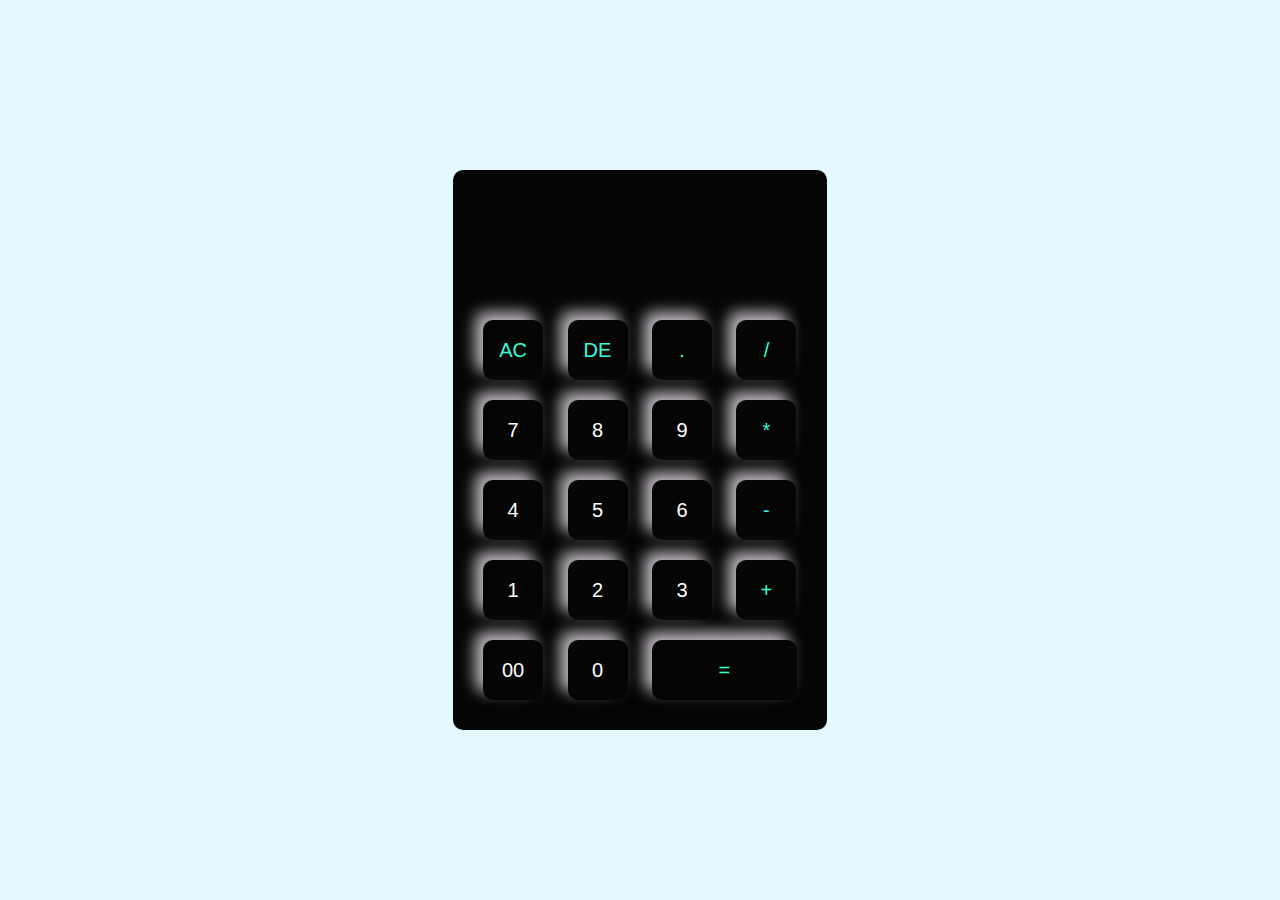
<file: calculator/index.html>
<!DOCTYPE html>
<html>
    <head>
        <meta name="viewport" content="width=device-width, initial-scale=1.0">
        <title>Calculator</title>
        <link rel="stylesheet" href="style.css">
    </head>
    <body>
    <div class="container">  
      <div class="calculator">
        <form>
            <div class="display">
                <input type="text" name="display">
            </div>
            <div>
                <input type="button" value="AC" onclick="display.value = ''" class="operator">
                <input type="button" value="DE" onclick="display.value = display.value.toString().slice(0,-1)" class="operator">
                <input type="button" value="." onclick="display.value += '.'" class="operator">
                <input type="button" value="/" onclick="display.value += '/'" class="operator">
            </div>
            <div>
                <input type="button" value="7" onclick="display.value += '7'">
                <input type="button" value="8" onclick="display.value += '8'">
                <input type="button" value="9" onclick="display.value += '9'">
                <input type="button" value="*" onclick="display.value += '*'" class="operator">
            </div>
            <div>
                <input type="button" value="4" onclick="display.value += '4'">
                <input type="button" value="5" onclick="display.value += '5'">
                <input type="button" value="6" onclick="display.value += '6'">
                <input type="button" value="-" onclick="display.value += '-'" class="operator">
            </div>
            <div>
                <input type="button" value="1" onclick="display.value += '1'">
                <input type="button" value="2" onclick="display.value += '2'">
                <input type="button" value="3" onclick="display.value += '3'">
                <input type="button" value="+" onclick="display.value += '+'" class="operator">
            </div>
            <div>
                <input type="button" value="00" onclick="display.value += '00'" >
                <input type="button" value="0" onclick="display.value += '0'">
                <input type="button" value="=" onclick="display.value=eval(display.value)"class="equal operator">
                
            </div>
        </form>
      </div>
    </div>
    </body>
</html>
</file>
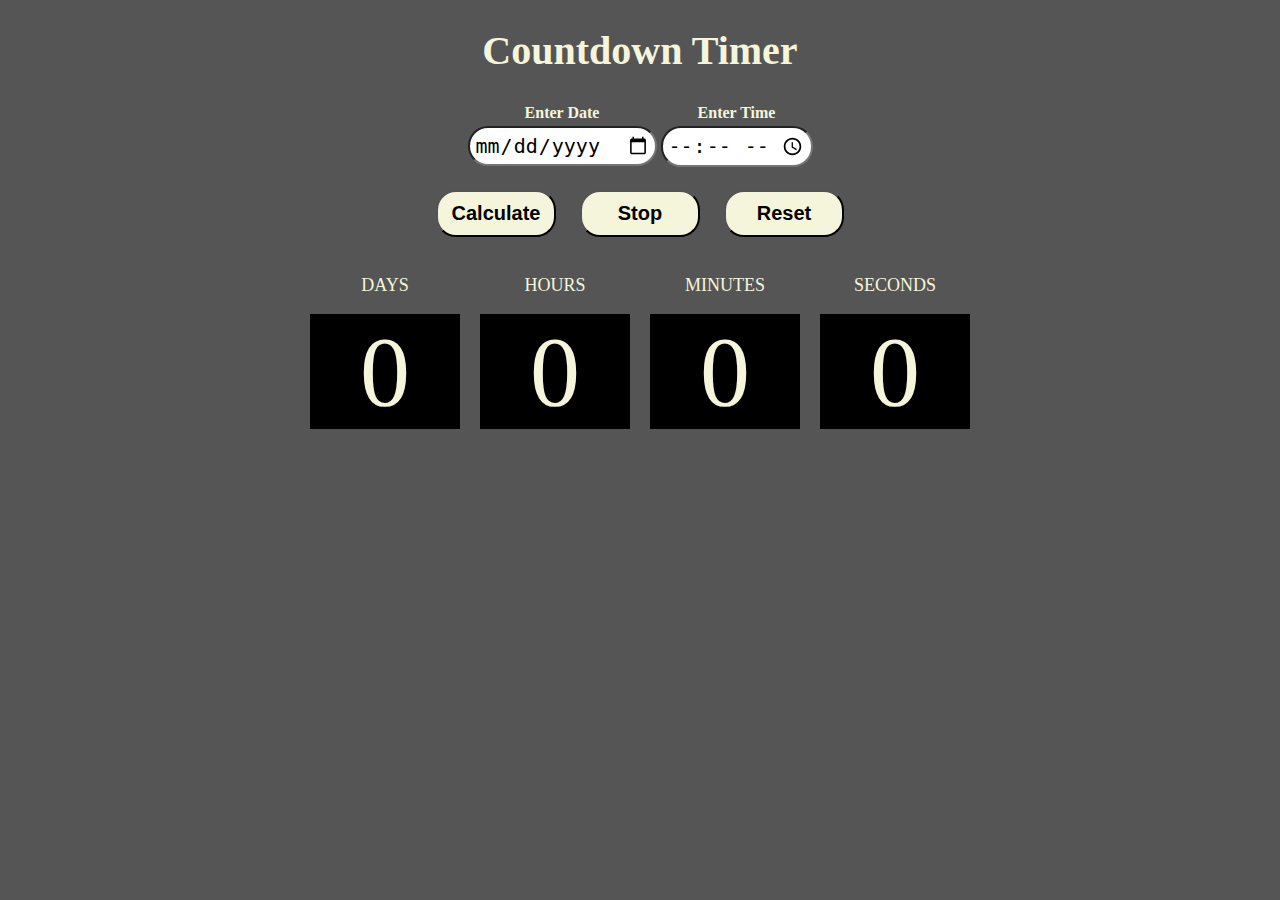
<file: count-down timer/index.html>
<!DOCTYPE html>
<html>
    <head>
        <title>Countdown Timer</title>
        <link rel="stylesheet" href="style.css">
        <script src="script.js"></script>
    </head>
    <body>
          <h1>Countdown Timer</h1>
          <table>
            <thead>
                <tr>
                    <th>Enter Date</th>
                    <th>Enter Time</th>
                </tr>


            </thead>
            <tbody>
                <tr>
                    <td><input type="date" id="date"></td>
                    <td><input type="time" id="time"></td>
                </tr>
            
            </tbody>
          </table>
          <button id="calculate">Calculate</button>
          <button id="stop">Stop</button>
          <button id="reset">Reset</button>

          <div class="countdown">
            <div>
                <p class="heading">DAYS</p>
                <div class="Time" id="countdown-days">0</div>
            </div>
            <div>
                <p class="heading">HOURS</p>
                <div class="Time" id="countdown-hours">0</div>
            </div>
            <div>
                <p class="heading">MINUTES</p>
                <div class="Time" id="countdown-minutes">0</div>
            </div>
            <div>
                <p class="heading">SECONDS</p>
                <div class="Time" id="countdown-seconds">0</div>
            </div>
          </div>
    </body>
</html>
</file>
<file: calculator/style.css>
*{
    margin: 0;
    padding: 0;
    font-family: 'poppins',sans-serif;
    box-sizing: border-box;
}
.container{
    width: 100%;
    height: 100vh;
    background: #e3f9ff;
    display: flex;
    align-items: center;
    justify-content: center;
}
.calculator {
    background: #050505;
    padding: 20px;
    border-radius: 10px;
    
}
.calculator form input{
    border: 0;
    outline: 0;
    width: 60px;
    height: 60px;
    border-radius: 10px;
    box-shadow: -8px -8px 15px rgba(223, 217, 225, 0.856),5px 5px 15px rgba(0,0,0, 0.2);
    background: transparent;
    font-size: 20px;
    color: #fff ;
    cursor: pointer;
    margin: 10px;
}
form .display{
    display: flex;
    justify-content: flex-end;
    margin: 20px 0;
}
form .display input{
    text-align: right;
    flex: 1;
    font-size: 45px;
    box-shadow: none;
}
form input.equal{
    width: 145px;
}
form input.operator{
    color: #33ffd8;

}
</file>
<file: count-down timer/style.css>
body{
    text-align: center;
    background-color: #555;
}
h1{
    color: beige;
    font-size: 40px;

}
table{
    margin: auto;
}
th {
    color: beige;
}
input {
    font-size: 20px;
    padding: 5px;
    border-radius: 20px;
}
button {
    min-width: 120px;
    margin: 20px 10px;
    padding: 10px;
    border-radius: 20px;
    font-size: 20px;
    background-color: beige;
    font-weight: 700;
}

.countdown {
    display: flex;
    justify-content: center;
}
.heading {
    color: beige;
    font-size: 18px;
    text-transform: uppercase;
    font-weight: 400;
}
.Time {
    background-color: black;
    color: beige;
    font-size: 100px;
    width: 150px;
    margin: 0 10px;
}
</file>
